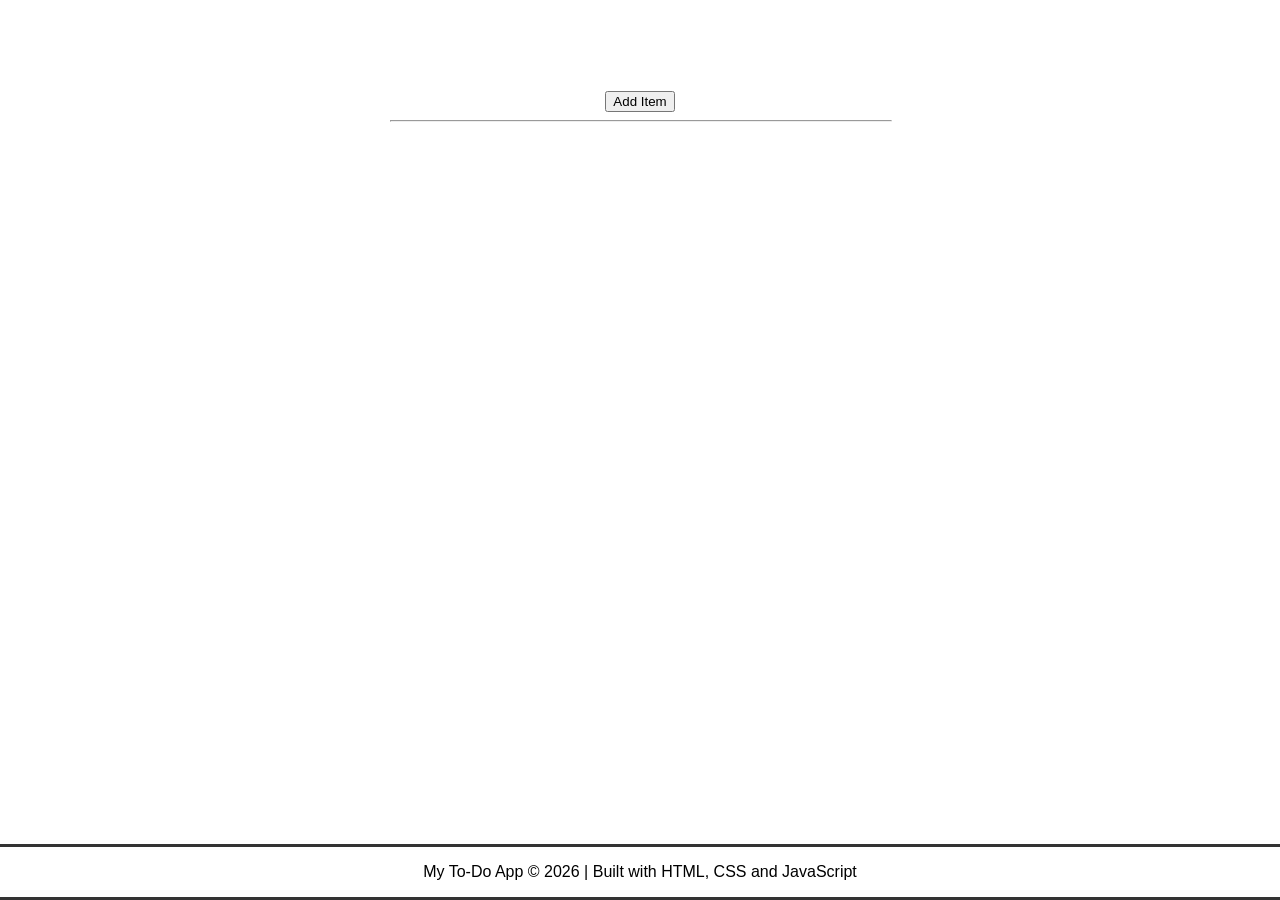
<file: todo_app/index.html>
<!DOCTYPE html>
<html lang="en">
<head>
    <meta charset="UTF-8">
    <!--HTML Challenge 1: a custom page title-->
    <title>My To-Do List</title>
    <link rel="stylesheet" href="css/todo.css">
</head>
<body>
    <!--This wrapper holds the todo entry box and the task list so CSS can center them-->
    <div id="todo-container">
        <input id="task"><button id="add">Add Item</button>
        <hr>
        <div id="todos"></div>
    </div>

    <!--HTML Challenge 2: a footer element with some footer information-->
    <footer id="footer">
        <p>My To-Do App &copy; 2026 | Built with HTML, CSS and JavaScript</p>
    </footer>

    <script src="js/todo.js"></script>
</body>
</html>
</file>
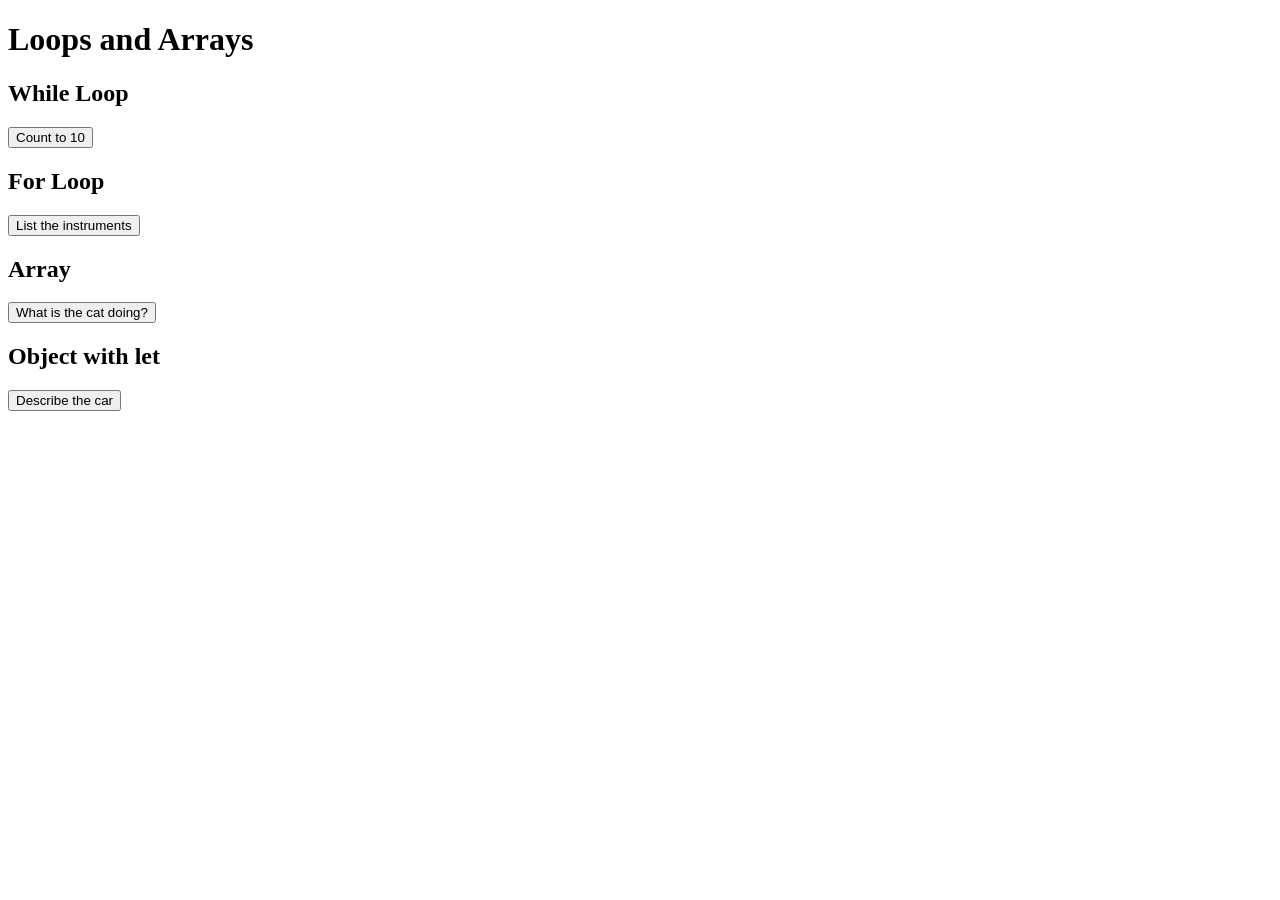
<file: Basic JavaScript Projects/Project10_loops_arrays/index.html>
<!DOCTYPE html>
<html lang="en">
<head>
    <meta charset="UTF-8">
    <title>Loops and Arrays</title>
</head>

<body>
    <h1>Loops and Arrays</h1>

    <!-- While loop -->
    <h2>While Loop</h2>
    <button onclick="Call_Loop()">Count to 10</button>
    <p id="Loop"></p>

    <!-- For loop -->
    <h2>For Loop</h2>
    <button onclick="for_Loop()">List the instruments</button>
    <p id="List_of_Instruments"></p>

    <!-- Array -->
    <h2>Array</h2>
    <button onclick="array_Function()">What is the cat doing?</button>
    <p id="Array"></p>

    <!-- Object created with let -->
    <h2>Object with let</h2>
    <button onclick="let_Object()">Describe the car</button>
    <p id="Car_Object"></p>

    <!-- Link to the external JavaScript file in the JS folder -->
    <script src="JS/main.js"></script>
</body>
</html>
</file>
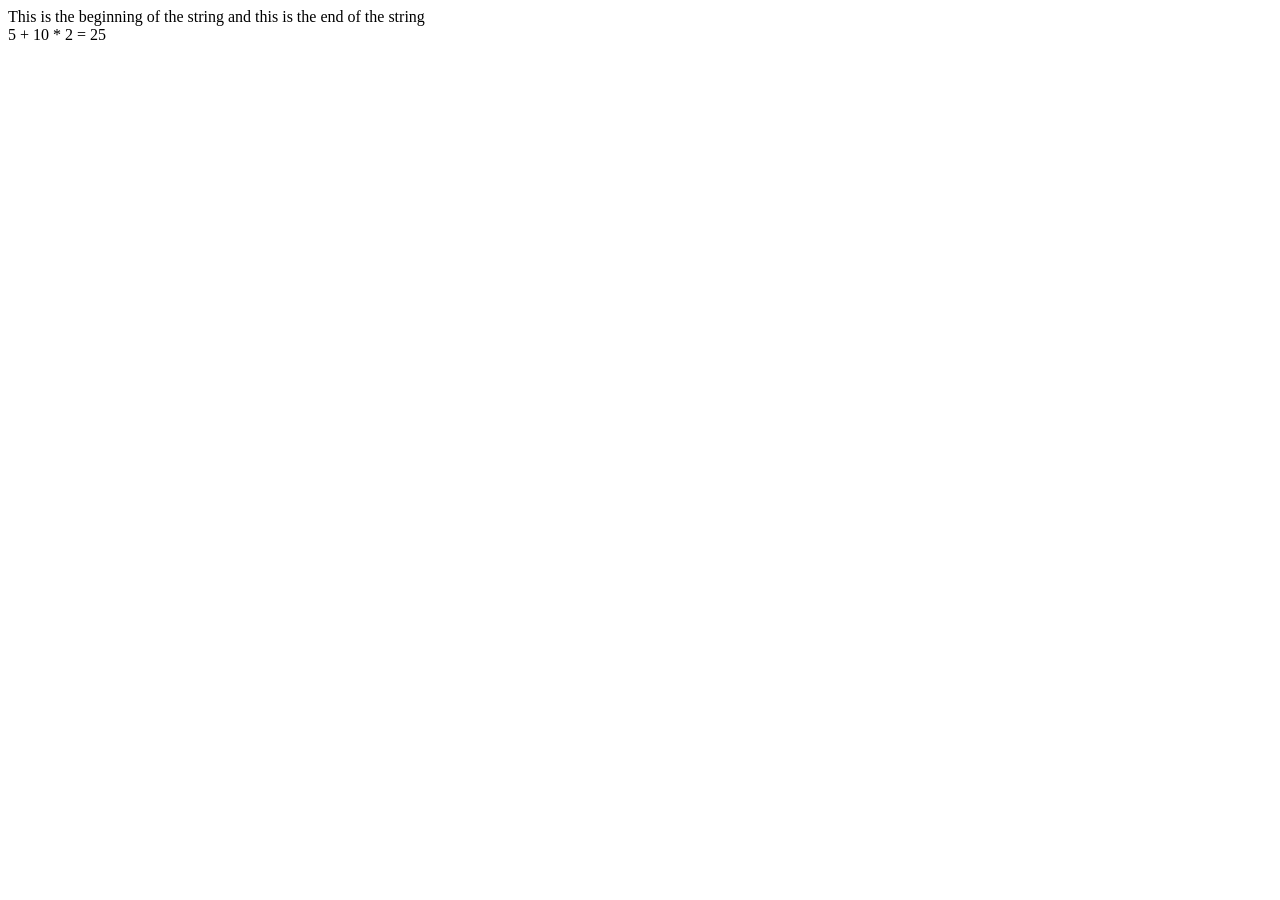
<file: Basic JavaScript Projects/Project1_expressions_alert/index.html>
<!DOCTYPE html>
<html lang="en">
<head>
    <meta charset="UTF-8">
    <title>Expressions and Alert</title>
</head>

<body>
    <!-- Link to the external JavaScript file in the JS folder -->
    <script src="JS/main.js"></script>
</body>
</html>
</file>
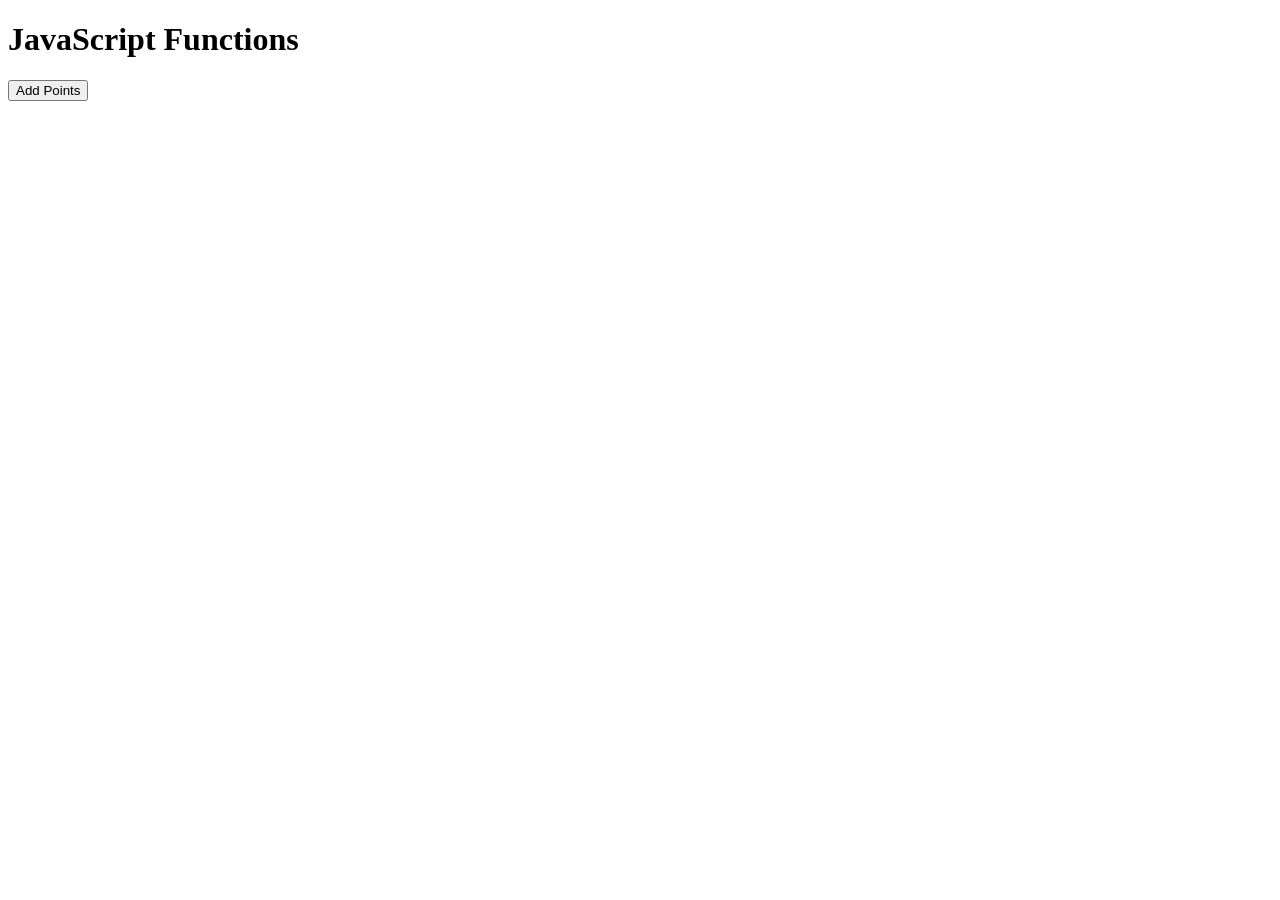
<file: Basic JavaScript Projects/Project2_functions/index.html>
<!DOCTYPE html>
<html lang="en">
<head>
    <meta charset="UTF-8">
    <title>Functions</title>
</head>

<body>
    <h1>JavaScript Functions</h1>

    <!-- Clicking this button calls the addPoints() function -->
    <button onclick="addPoints()">Add Points</button>

    <!-- The function displays its result inside this paragraph -->
    <p id="Score_Display"></p>

    <!-- Link to the external JavaScript file in the JS folder -->
    <script src="JS/main.js"></script>
</body>
</html>
</file>
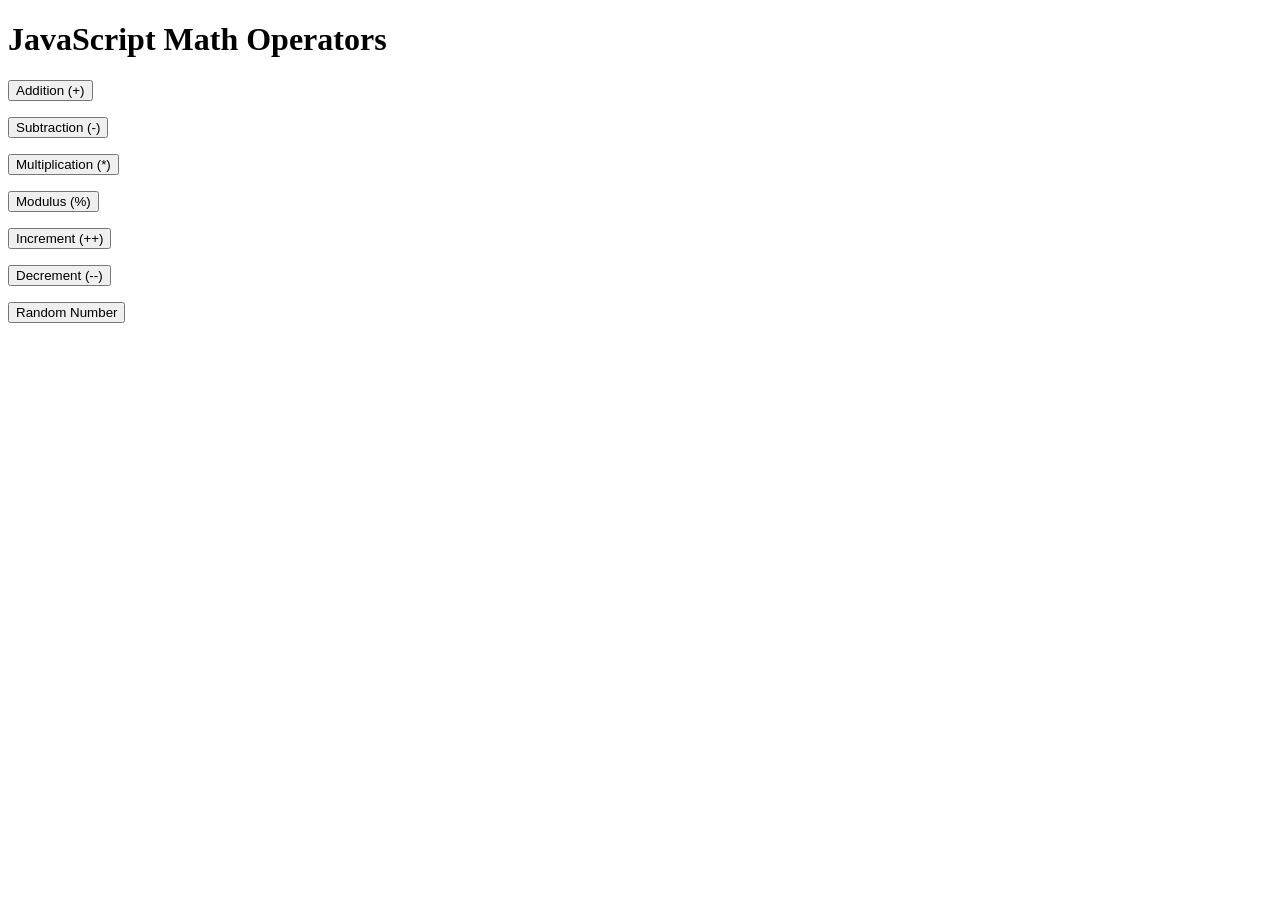
<file: Basic JavaScript Projects/Project3_math_operators/index.html>
<!DOCTYPE html>
<html lang="en">
<head>
    <meta charset="UTF-8">
    <title>Math Operators</title>
</head>

<body>
    <h1>JavaScript Math Operators</h1>

    <!-- Each button calls a function when clicked (onclick is the event handler) -->
    <!-- Each function shows its result in the paragraph with the matching id -->

    <button onclick="addition()">Addition (+)</button>
    <p id="Add"></p>

    <button onclick="subtraction()">Subtraction (-)</button>
    <p id="Subtract"></p>

    <button onclick="multiplication()">Multiplication (*)</button>
    <p id="Multiply"></p>

    <button onclick="modulus()">Modulus (%)</button>
    <p id="Modulus"></p>

    <button onclick="increment()">Increment (++)</button>
    <p id="Increment"></p>

    <button onclick="decrement()">Decrement (--)</button>
    <p id="Decrement"></p>

    <button onclick="randomNumber()">Random Number</button>
    <p id="Random"></p>

    <!-- Link to the external JavaScript file in the JS folder -->
    <script src="JS/main.js"></script>
</body>
</html>
</file>
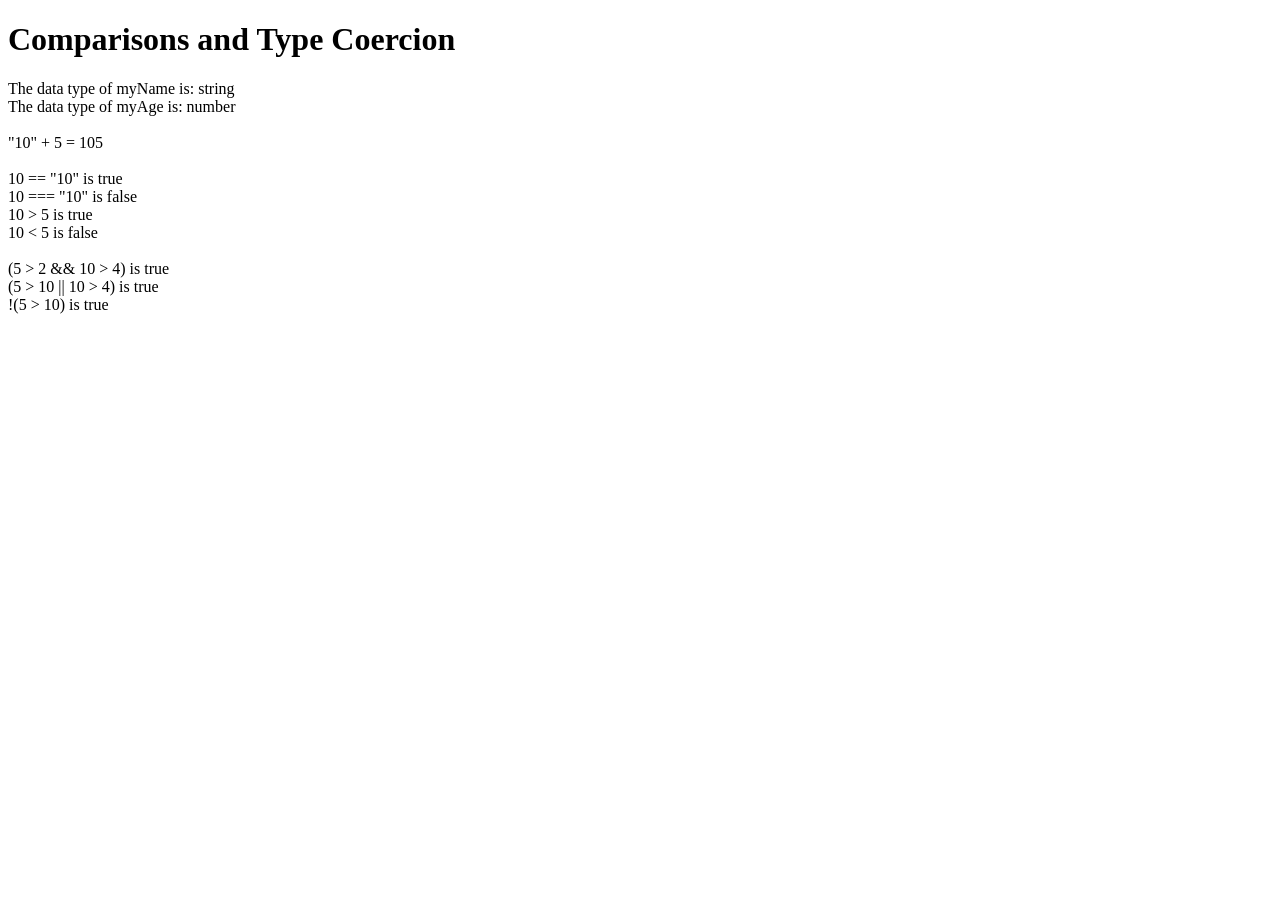
<file: Basic JavaScript Projects/Project5_comparisons_type_coercion/index.html>
<!DOCTYPE html>
<html lang="en">
<head>
    <meta charset="UTF-8">
    <title>Comparisons and Type Coercion</title>
</head>

<body>
    <h1>Comparisons and Type Coercion</h1>

    <!-- Link to the external JavaScript file; its document.write() output appears here -->
    <script src="JS/main.js"></script>
</body>
</html>
</file>
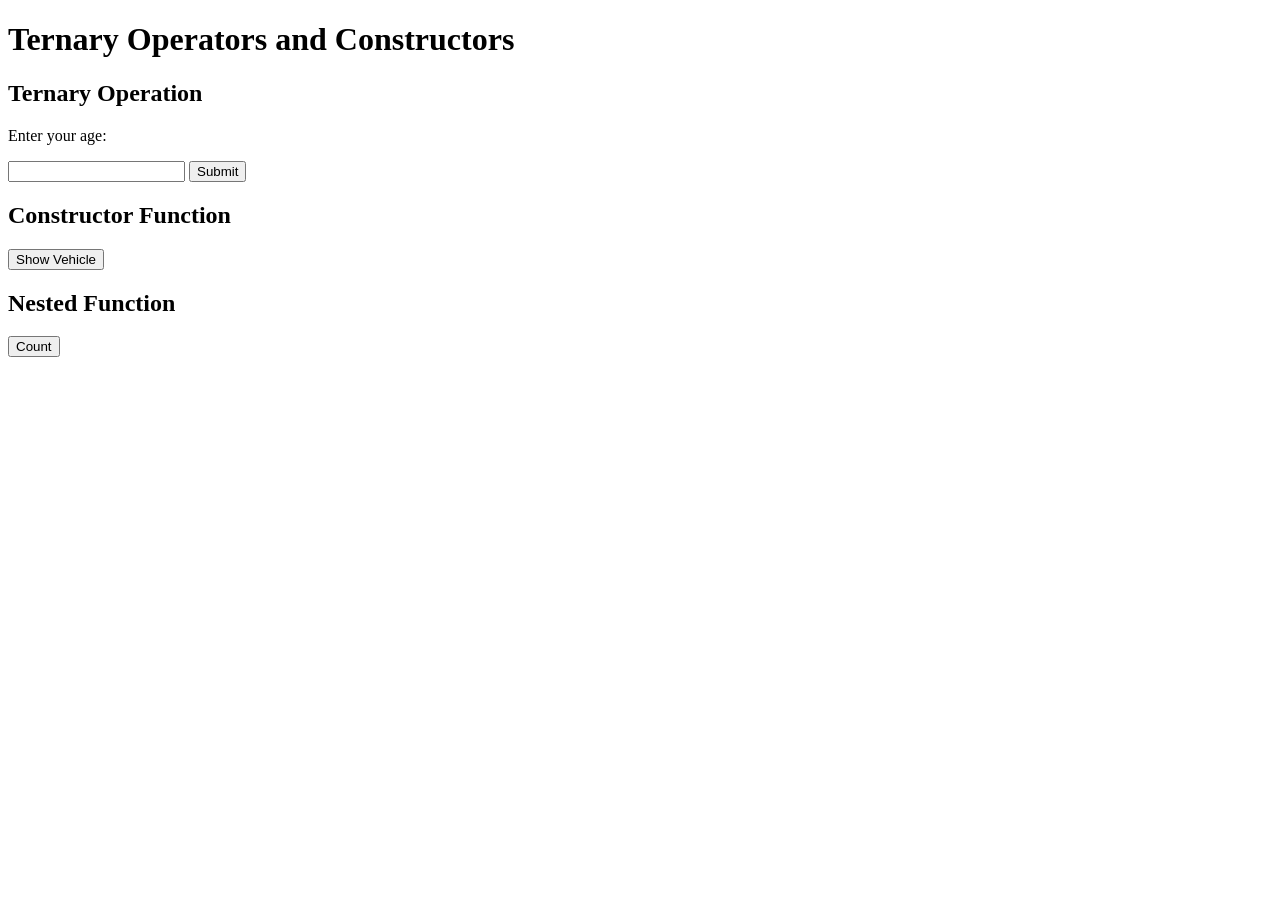
<file: Basic JavaScript Projects/Project6_ternary_operators_constructors/index.html>
<!DOCTYPE html>
<html lang="en">
<head>
    <meta charset="UTF-8">
    <title>Ternary Operators and Constructors</title>
</head>

<body>
    <h1>Ternary Operators and Constructors</h1>

    <!-- 1. Ternary operation: the user types an age, the button checks it -->
    <h2>Ternary Operation</h2>
    <p>Enter your age:</p>
    <input id="Age" type="number">
    <button onclick="Vote_Function()">Submit</button>
    <p id="Vote"></p>

    <!-- 2 and 3. Constructor function: the button displays an object's properties -->
    <h2>Constructor Function</h2>
    <button onclick="myFunction()">Show Vehicle</button>
    <p id="Keywords_and_Constructors"></p>

    <!-- 4. Nested function: the button runs a function that contains another function -->
    <h2>Nested Function</h2>
    <button onclick="count_Function()">Count</button>
    <p id="Nested_Function"></p>

    <!-- Link to the external JavaScript file in the JS folder -->
    <script src="JS/main.js"></script>
</body>
</html>
</file>
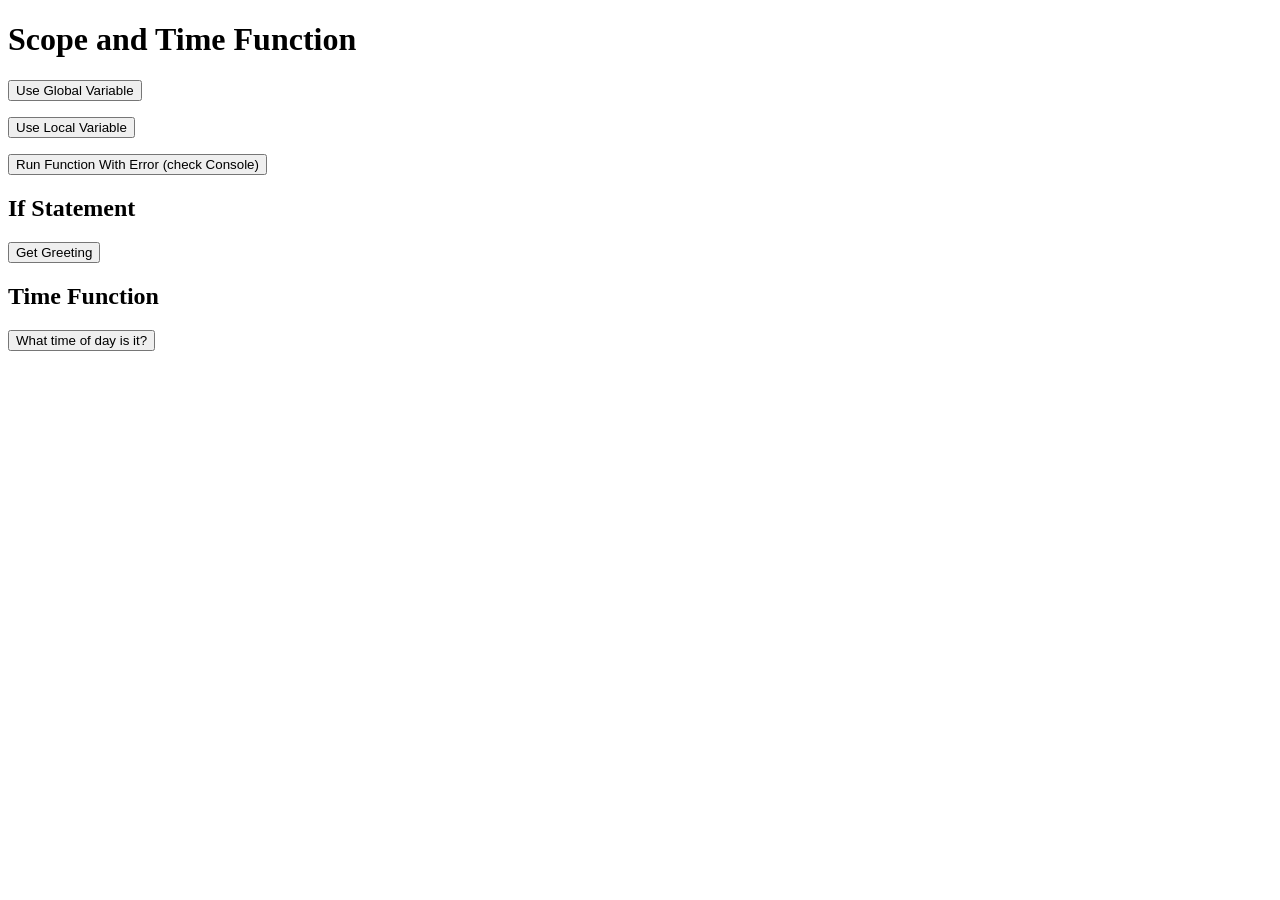
<file: Basic JavaScript Projects/Project7_scope_time_function/index.html>
<!DOCTYPE html>
<html lang="en">
<head>
    <meta charset="UTF-8">
    <title>Scope and Time Function</title>
</head>

<body>
    <h1>Scope and Time Function</h1>

    <!-- Global variable -->
    <button onclick="Add_numbers_1()">Use Global Variable</button>
    <p id="Global"></p>

    <!-- Local variable -->
    <button onclick="Add_numbers_2()">Use Local Variable</button>
    <p id="Local"></p>

    <!-- Intentional error: open the Console (F12) before clicking -->
    <button onclick="Add_numbers_3()">Run Function With Error (check Console)</button>

    <!-- Function with an if statement -->
    <h2>If Statement</h2>
    <button onclick="get_Date()">Get Greeting</button>
    <p id="Greeting"></p>

    <!-- Time_function -->
    <h2>Time Function</h2>
    <button onclick="Time_function()">What time of day is it?</button>
    <p id="Time_of_day"></p>

    <!-- Link to the external JavaScript file in the JS folder -->
    <script src="JS/main.js"></script>
</body>
</html>
</file>
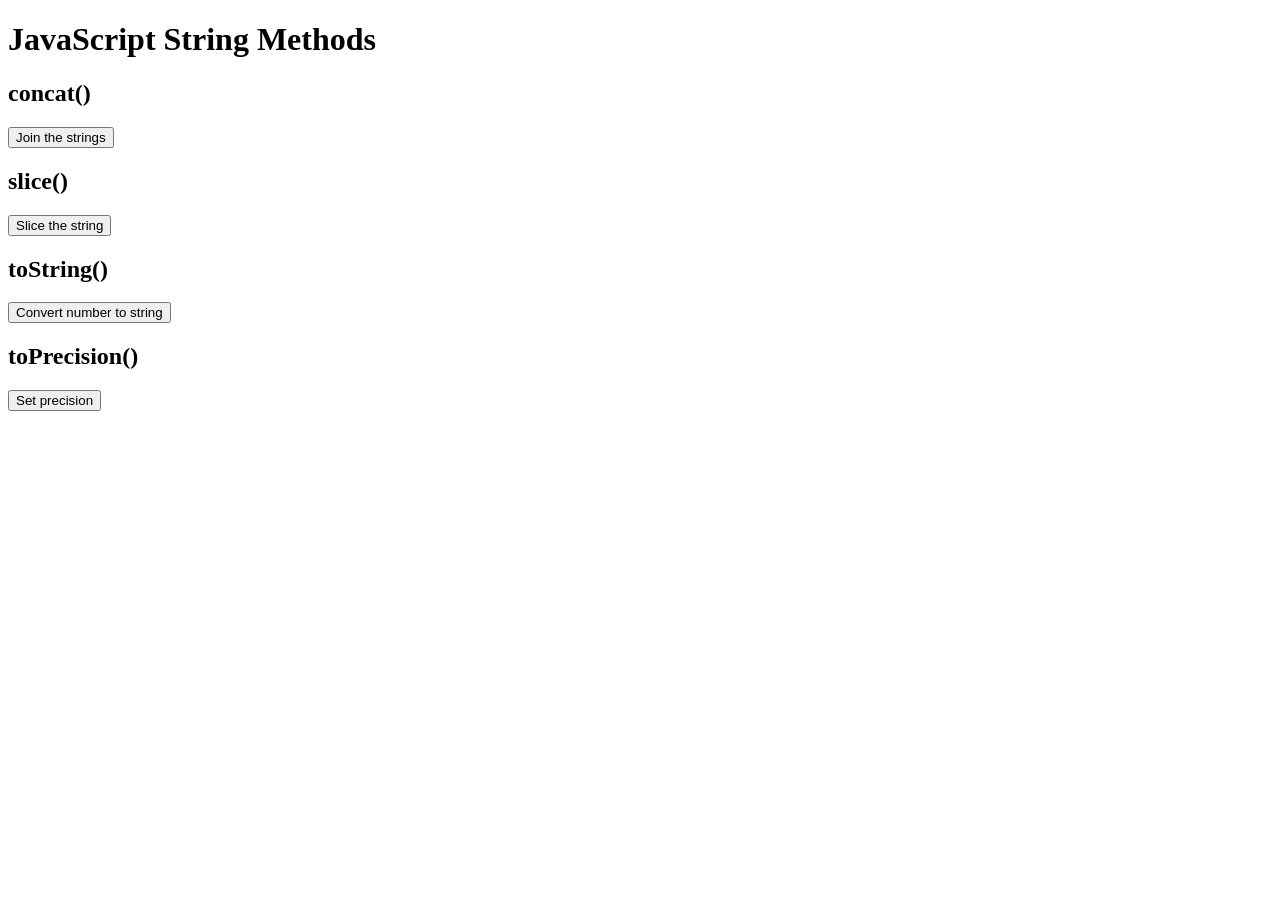
<file: Basic JavaScript Projects/Project8_string_methods/index.html>
<!DOCTYPE html>
<html lang="en">
<head>
    <meta charset="UTF-8">
    <title>String Methods</title>
</head>

<body>
    <h1>JavaScript String Methods</h1>

    <!-- Each button calls one function; the result appears in the paragraph below it -->

    <h2>concat()</h2>
    <button onclick="string_Concat()">Join the strings</button>
    <p id="Concatenate"></p>

    <h2>slice()</h2>
    <button onclick="slice_Method()">Slice the string</button>
    <p id="Slice"></p>

    <h2>toString()</h2>
    <button onclick="string_Method()">Convert number to string</button>
    <p id="Numbers_to_string"></p>

    <h2>toPrecision()</h2>
    <button onclick="precision_Method()">Set precision</button>
    <p id="Precision"></p>

    <!-- Link to the external JavaScript file in the JS folder -->
    <script src="JS/main.js"></script>
</body>
</html>
</file>
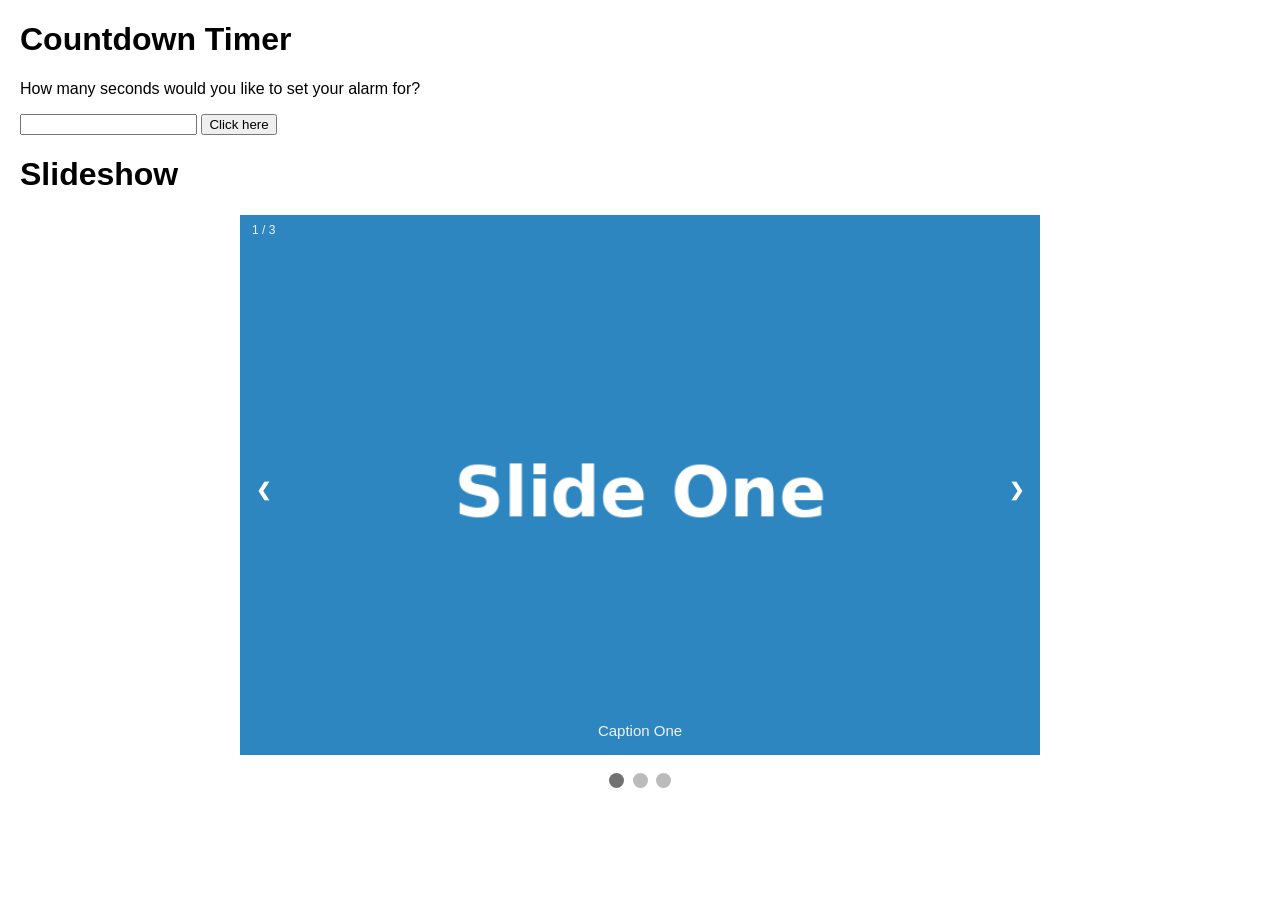
<file: Basic JavaScript Projects/Project_9_countdown_slideshow/index.html>
<!DOCTYPE html>
<html lang="en">
<head>
    <meta charset="UTF-8">
    <title>Countdown and Slideshow</title>
    <!-- Link to the external CSS file in the CSS folder -->
    <link rel="stylesheet" type="text/css" href="CSS/main.css">
</head>

<body>
    <!-- ===== COUNTDOWN TIMER ===== -->
    <h1>Countdown Timer</h1>
    <p>How many seconds would you like to set your alarm for?</p>
    <input id="seconds" value="" />
    <button onclick="countdown()">Click here</button>
    <p id="timer"></p>

    <!-- ===== SLIDESHOW ===== -->
    <h1>Slideshow</h1>
    <div class="slideshow-container">

        <!-- Each slide: a number, an image, and a caption -->
        <div class="mySlides fade">
            <div class="numbertext">1 / 3</div>
            <img src="images/slide1.png" alt="Slide one">
            <div class="text">Caption One</div>
        </div>

        <div class="mySlides fade">
            <div class="numbertext">2 / 3</div>
            <img src="images/slide2.png" alt="Slide two">
            <div class="text">Caption Two</div>
        </div>

        <div class="mySlides fade">
            <div class="numbertext">3 / 3</div>
            <img src="images/slide3.png" alt="Slide three">
            <div class="text">Caption Three</div>
        </div>

        <!-- Previous and next arrows -->
        <a class="prev" onclick="plusSlides(-1)">&#10094;</a>
        <a class="next" onclick="plusSlides(1)">&#10095;</a>
    </div>
    <br>

    <!-- Dots: click one to jump to that slide -->
    <div style="text-align:center">
        <span class="dot" onclick="currentSlide(1)"></span>
        <span class="dot" onclick="currentSlide(2)"></span>
        <span class="dot" onclick="currentSlide(3)"></span>
    </div>

    <!-- Link to the external JavaScript file in the JS folder -->
    <script src="JS/main.js"></script>
</body>
</html>
</file>
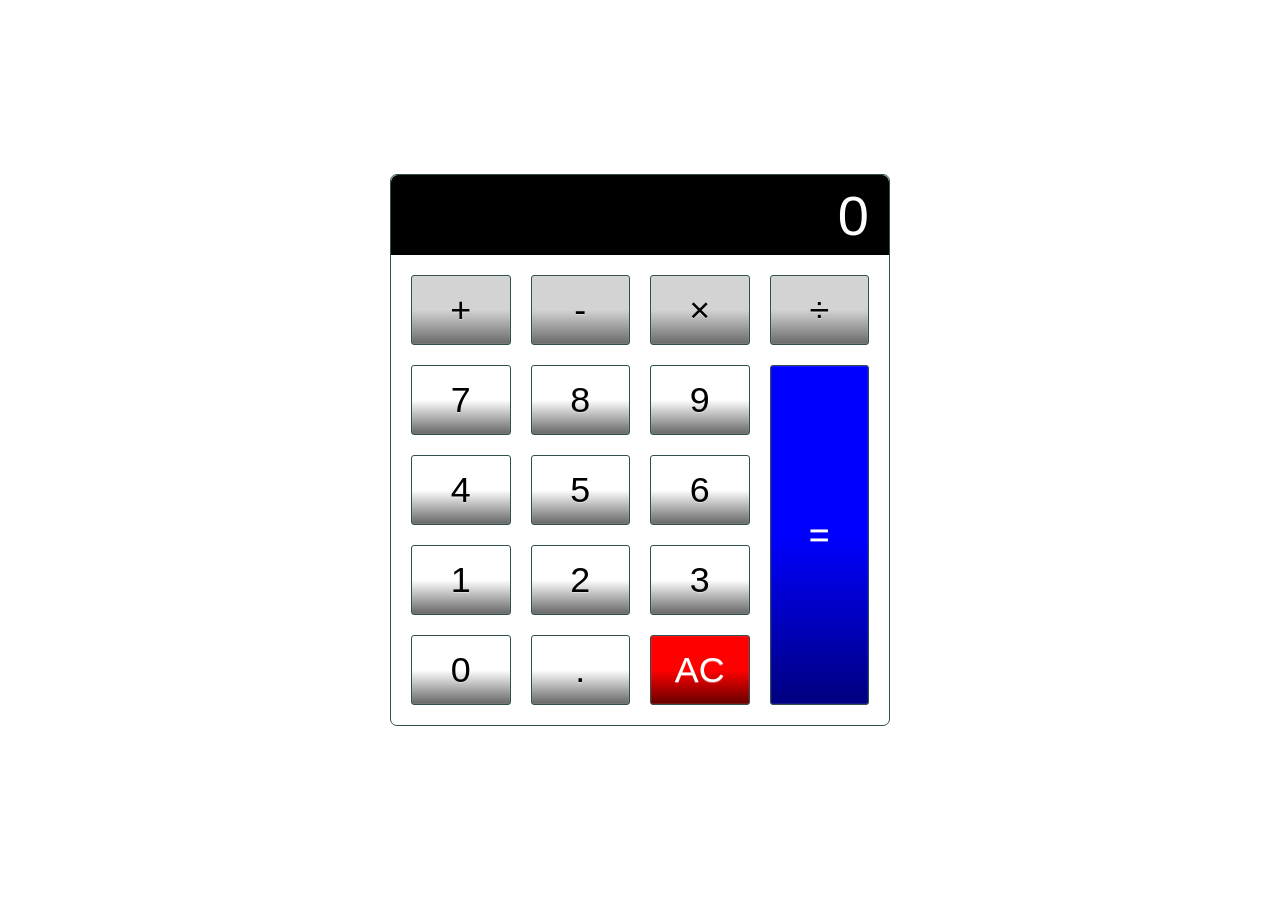
<file: Calculator/calculator.html>
<!DOCTYPE html>
<html lang="en">

<head>
    <meta charset="utf-8">
    <title>Calculator</title>
    <meta name="description" content="A basic HTML, CSS and JavaScript Calculator">
    <meta name="author" content="Your Name Here..">
    <!--Link CSS File-->
    <link rel="stylesheet" href="CSS/Calculator_CSS.css">
    <!--Link JavaScript File-->
    <script src="JavaScript/Calculator_JavaScript.js" defer></script>
</head>

<body>
    <!--This is the main div container that will display the calculator-->
    <div class="calculator">
        <!--This input displays the result of the calculation-->
        <input type="text" class="calculator-screen" value="0" disabled>
        <!--This section displays all buttons that a user can press to make a calculation :)-->
        <div class="calculator-keys">

            <button type="button" class="operator" value="+">+</button>
            <button type="button" class="operator" value="-">-</button>
            <button type="button" class="operator" value="*">&times;</button>
            <button type="button" class="operator" value="/">&divide;</button>

            <button type="button" value="7">7</button>
            <button type="button" value="8">8</button>
            <button type="button" value="9">9</button>

            <button type="button" value="4">4</button>
            <button type="button" value="5">5</button>
            <button type="button" value="6">6</button>

            <button type="button" value="1">1</button>
            <button type="button" value="2">2</button>
            <button type="button" value="3">3</button>

            <button type="button" value="0">0</button>
            <button type="button" class="decimal function" value=".">.</button>
            <button type="button" class="all-clear function" value="all-clear">AC</button>

            <button type="button" class="equal-sign operator" value="=">=</button>
        </div>
    </div>
</body>

</html>
</file>
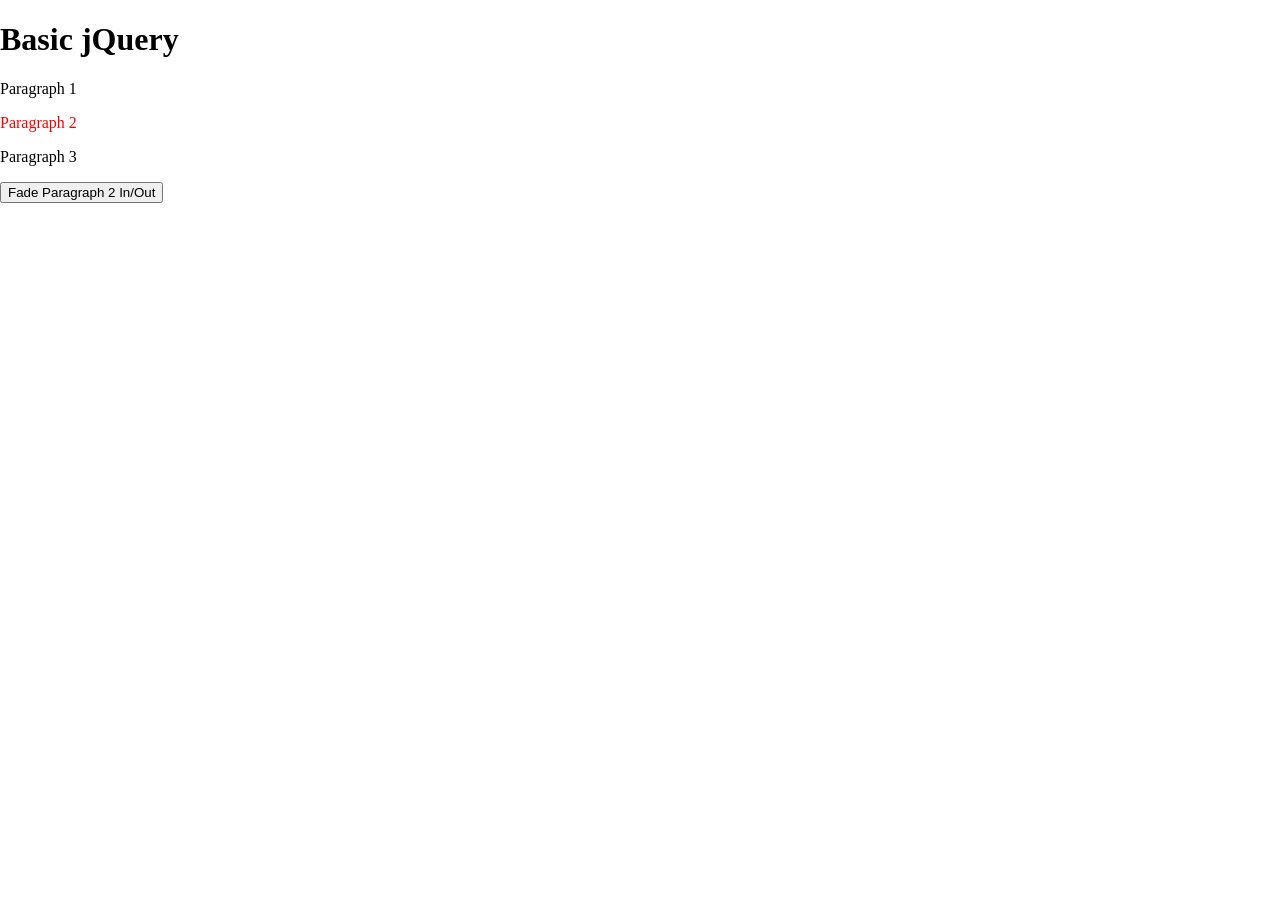
<file: jQuery/jQuery.html>
<!DOCTYPE html>
<html>
    <head>
        <!-- Load the jQuery library from Google's CDN so we can use the $ shortcut -->
        <script src="https://ajax.googleapis.com/ajax/libs/jquery/3.4.0/jquery.min.js"></script>
    </head>
    <script>
        // $(document).ready() waits until the page has fully loaded
        // before running any of the jQuery code inside it
        $(document).ready(function(){
            // .append() adds new HTML to the end of the <html> element.
            // The backslash (\) at the end of each line lets the string
            // continue onto the next line.
            $("html").append(
                "<body>\
                    <div id='container'>\
                        <div id='inner'>\
                            <h1>Basic jQuery</h1>\
                            <p id='1'>Paragraph 1</p>\
                            <p id='2'>Paragraph 2</p>\
                            <p id='3'>Paragraph 3</p>\
                            <button id='toggleBtn'>Fade Paragraph 2 In/Out</button>\
                        </div>\
                    </div>\
                </body>"
            );

            // .css() changes the style of an element.
            // Here we select the element with id "2" and turn its text red.
            $("#2").css({"color":"red"});

            // .click() is an event: the code inside runs when
            // Paragraph 3 is clicked, and .hide() hides the <h1> heading.
            $("#3").click(function() {
                $("h1").hide();
            });

            // ===== jQuery Challenge, part 1: an EVENT =====
            // .dblclick() runs when Paragraph 1 is double-clicked.
            // It brings the hidden heading back and changes Paragraph 1's text.
            $("#1").dblclick(function() {
                $("h1").show();
                $(this).text("You double-clicked me, so the heading is back!");
            });

            // ===== jQuery Challenge, part 2: an EFFECT =====
            // .fadeToggle() fades Paragraph 2 out if it is visible,
            // or fades it back in if it is hidden. "slow" sets the speed.
            $("#toggleBtn").click(function() {
                $("#2").fadeToggle("slow");
            });

        });
    </script>
</html>
</file>
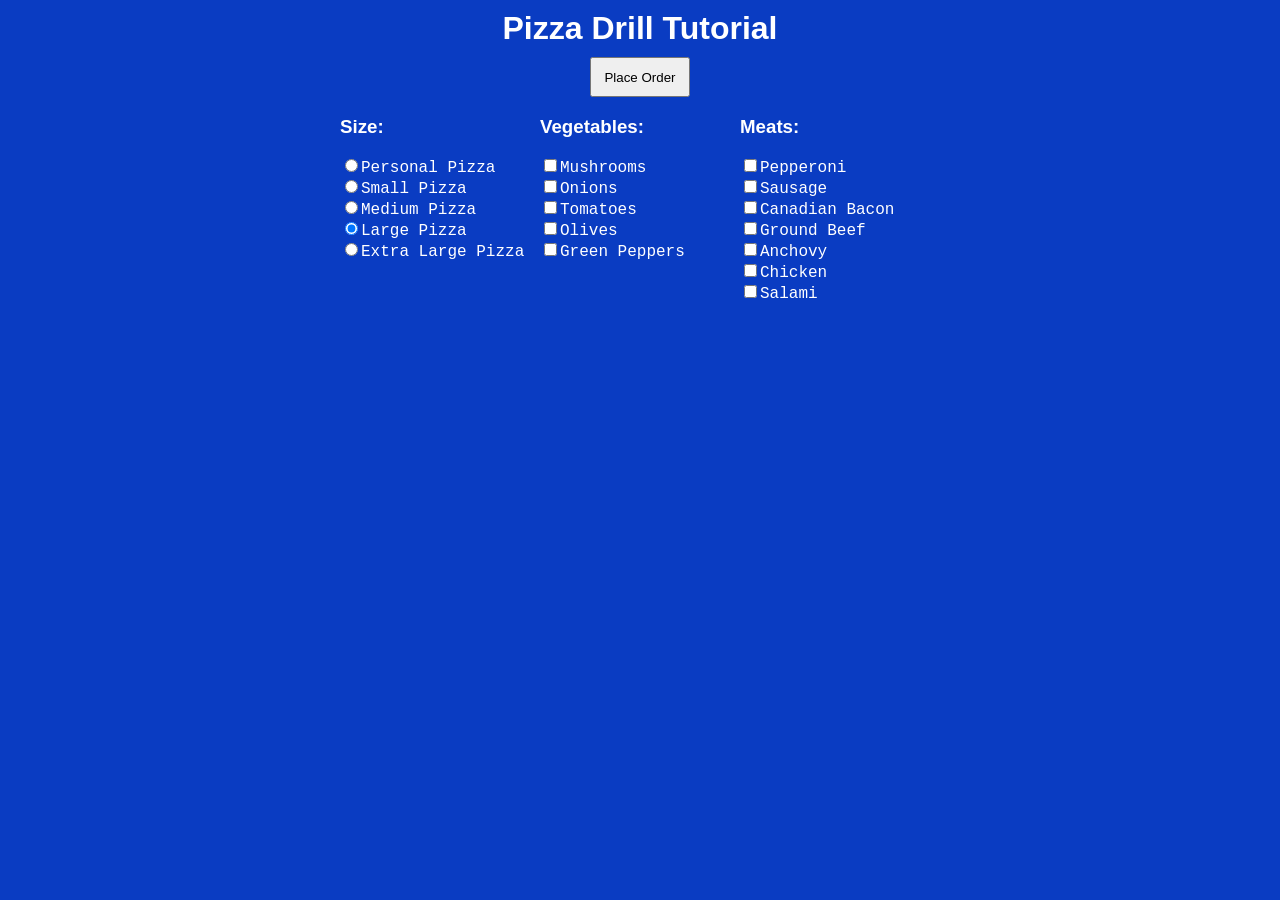
<file: Pizza_Project/Pizza.html>
<!DOCTYPE html>
<html lang="en">
    <head>
        <title>Pizza Drill Demo</title>
        <META HTTP-EQUIV="Content-Type" CONTENT="text/html; charset=UTF-8">
        <meta content="width=device-width,initial-scale=1.0" name="viewport">
        <script src="Pizza_JavaScript/Pizza.js" defer></script>
        <link rel="stylesheet" type="text/css" href="Pizza_CSS/Pizza.css"/>
    </head>
    <body>
        <div id="menuBG">
            <h1 style="margin:0; text-align:center;">Pizza Drill Tutorial</h1>
            <input id="btnOrder" type="button" onclick="getReceipt()"
                value="Place Order">
            <form id="frmMenu">
                <div class="menu left">
                    <h3>Size:</h3>
                    <input class="size" type="radio" name="Size"
                        value="Personal Pizza">Personal Pizza<br>
                    <!--Challenge: added Small Pizza-->
                    <input class="size" type="radio" name="Size"
                        value="Small Pizza">Small Pizza<br>
                    <input class="size" type="radio" name="Size"
                        value="Medium Pizza">Medium Pizza<br>
                    <input class="size" type="radio" name="Size"
                        value="Large Pizza" checked>Large Pizza<br>
                    <input class="size" type="radio" name="Size"
                        value="Extra Large Pizza">Extra Large Pizza<br>
                </div>

                <!--Vegetables column: sits between Size and Meats in the same row-->
                <div class="menu middle">
                    <h3>Vegetables:</h3>
                    <input class="veggies" type="checkbox" name="Veggie"
                        value="Mushrooms">Mushrooms<br>
                    <input class="veggies" type="checkbox" name="Veggie"
                        value="Onions">Onions<br>
                    <input class="veggies" type="checkbox" name="Veggie"
                        value="Tomatoes">Tomatoes<br>
                    <input class="veggies" type="checkbox" name="Veggie"
                        value="Olives">Olives<br>
                    <input class="veggies" type="checkbox" name="Veggie"
                        value="Green Peppers">Green Peppers<br>
                </div>

                <div class="menu right">
                    <h3>Meats:</h3>
                    <input class="toppings" type="checkbox" name="Topping"
                        value="Pepperoni">Pepperoni<br>
                    <input class="toppings" type="checkbox" name="Topping"
                        value="Sausage">Sausage<br>
                    <input class="toppings" type="checkbox" name="Topping"
                        value="Canadian Bacon">Canadian Bacon<br>
                    <input class="toppings" type="checkbox" name="Topping"
                        value="Ground Beef">Ground Beef<br>
                    <input class="toppings" type="checkbox" name="Topping"
                        value="Anchovy">Anchovy<br>
                    <input class="toppings" type="checkbox" name="Topping"
                        value="Chicken">Chicken<br>
                    <!--Challenge: added Salami-->
                    <input class="toppings" type="checkbox" name="Topping"
                        value="Salami">Salami<br>
                </div>
                <div id="cart">
                    <div id="showText"></div>
                    <div id="totalPrice"></div>
                </div>
            </form>
        </div>
    </body>
</html>
</file>
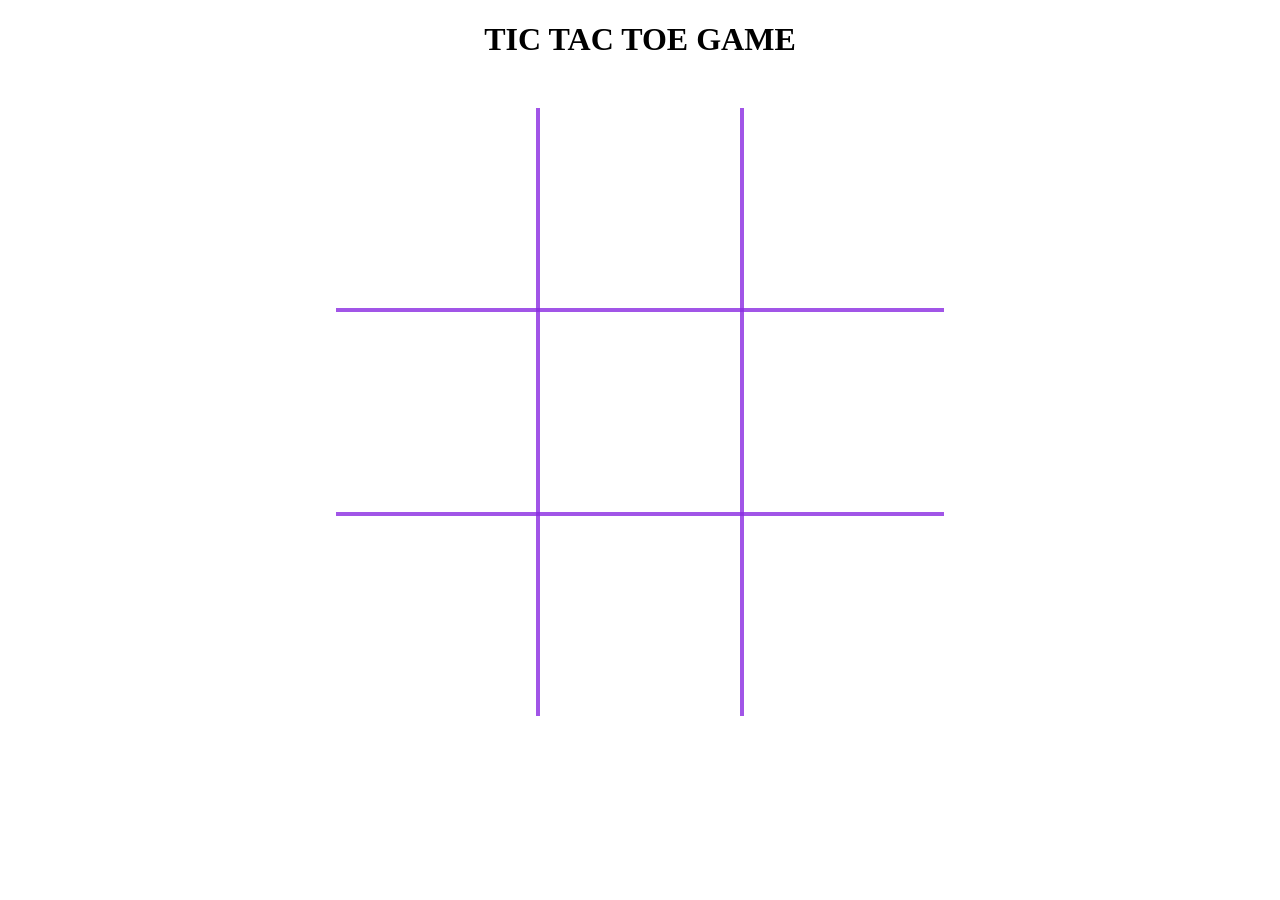
<file: TicTacToe/TicTacToe.html>
<!DOCTYPE html>
<html lang='en'>

    <head>
        <title>Play Tic Tac Toe Online!</title>
        <meta charset='UTF-8'>
        <meta name='viewport' content='width=device-width, initial-scale=1.0'>
        <!--Link to the CSS file in the css folder.-->
        <link rel="stylesheet" type="text/css" href="css/game.css">
    </head>

    <body id='body'>
        <h1>TIC TAC TOE GAME</h1>
        <!--This container is needed to overlay our canvas over our table.-->
        <div class='center-container'>
            <!--NOTE: Canvas width and height must be within the element.-->
            <canvas id='win-lines' width='608' height='608'></canvas>
            <table>
                <tr>
                    <td id='0' onclick='placeXOrO("0")'></td>
                    <td id='1' onclick='placeXOrO("1")'></td>
                    <td id='2' onclick='placeXOrO("2")'></td>
                </tr>
                <tr>
                    <td id='3' onclick='placeXOrO("3")'></td>
                    <td id='4' onclick='placeXOrO("4")'></td>
                    <td id='5' onclick='placeXOrO("5")'></td>
                </tr>
                <tr>
                    <td id='6' onclick='placeXOrO("6")'></td>
                    <td id='7' onclick='placeXOrO("7")'></td>
                    <td id='8' onclick='placeXOrO("8")'></td>
                </tr>
            </table>
        </div>
        <!--Link to the JavaScript file in the js folder.-->
        <script src="js/tictactoe.js"></script>
    </body>

</html>
</file>
<file: todo_app/css/todo.css>
html {
    font-family: "Avenir Next", Helvetica, sans-serif;
    text-align: center;
}

body {
    max-width: 500px;
    margin: 0 auto;
}

input {
    padding-top: 30px;
    width: 500px;
    height: 60px;
    font-size: 40px;
    border: 0;
}

input:focus {
    outline: none;
}

li {
    text-align: left;
    font-size: 40px;
    list-style: none;
    margin: 0;
}

/* JavaScript Challenge: adds padding between items after one has been deleted */
.remove {
    padding-bottom: 5px;
}

/* ===== CSS Challenge 1: center the todo entry point and task list ===== */
#todo-container {
    display: flex;
    flex-direction: column;
    align-items: center;   /* centers the items left to right */
    margin: 0 auto;        /* centers the container on the page */
    padding-bottom: 80px;  /* leaves room so the footer never covers the list */
}

/* Keeps the divider line full width inside the centered container */
#todo-container hr {
    width: 100%;
}

/* ===== CSS Challenge 2: footer with a border, stuck to the bottom of the page ===== */
#footer {
    position: fixed;       /* stays in place even when the page scrolls */
    bottom: 0;             /* sticks to the very bottom of the window */
    left: 0;
    width: 100%;
    background-color: white;
    border-top: 3px solid #333;
    border-bottom: 3px solid #333;
    font-size: 16px;
}
</file>
<file: Basic JavaScript Projects/Project_9_countdown_slideshow/CSS/main.css>
* {
    box-sizing: border-box;
}

body {
    font-family: Verdana, sans-serif;
    margin: 20px;
}

/* Slideshow container */
.slideshow-container {
    max-width: 800px;
    position: relative;
    margin: auto;
}

/* Hide all slides by default; JavaScript shows one at a time */
.mySlides {
    display: none;
}

/* Make every image the same size so the slides are uniform */
.mySlides img {
    width: 100%;
    height: 60vh;
    object-fit: cover;
    vertical-align: middle;
}

/* Previous and next buttons */
.prev, .next {
    cursor: pointer;
    position: absolute;
    top: 50%;
    width: auto;
    margin-top: -22px;
    padding: 16px;
    color: white;
    font-weight: bold;
    font-size: 18px;
    transition: 0.6s ease;
    border-radius: 0 3px 3px 0;
    user-select: none;
}

/* Put the next button on the right */
.next {
    right: 0;
    border-radius: 3px 0 0 3px;
}

/* Darker background when hovering over the arrows */
.prev:hover, .next:hover {
    background-color: rgba(0, 0, 0, 0.8);
}

/* Caption text */
.text {
    color: #f2f2f2;
    font-size: 15px;
    padding: 8px 12px;
    position: absolute;
    bottom: 8px;
    width: 100%;
    text-align: center;
}

/* Slide number (1 / 3, etc.) */
.numbertext {
    color: #f2f2f2;
    font-size: 12px;
    padding: 8px 12px;
    position: absolute;
    top: 0;
}

/* Dot indicators */
.dot {
    cursor: pointer;
    height: 15px;
    width: 15px;
    margin: 0 2px;
    background-color: #bbb;
    border-radius: 50%;
    display: inline-block;
    transition: background-color 0.6s ease;
}

.active, .dot:hover {
    background-color: #717171;
}

/* Fade animation when a slide appears */
.fade {
    animation-name: fade;
    animation-duration: 1.5s;
}

@keyframes fade {
    from { opacity: 0.4; }
    to { opacity: 1; }
}
</file>
<file: Calculator/CSS/Calculator_CSS.css>
html {
    font-size: 70%;
    box-sizing: border-box;
}

*, *::before, *::after {
    margin: 0;
    padding: 0;
    box-sizing: inherit;
}

.calculator {
    border: 1.2px solid darkslategray;
    border-radius: 7px;
    position: absolute;
    top: 50%;
    left: 50%;
    transform: translate(-50%, -50%);
    width: 500px;
}

.calculator-screen {
    width: 100%;
    font-size: 5rem;
    height: 80px;
    border: none;
    background-color: black;
    color: white;
    text-align: right;
    padding-right: 20px;
    padding-left: 20px;
    border-radius: 7px 7px 0px 0px;
}

button {
    height: 70px;
    border-radius: 3px;
    border: 1px solid darkslategray;
    background-color: transparent;
    font-size: 3.2rem;
    color: black;
    background-image: linear-gradient(to bottom, transparent, transparent 50%, rgba(0,0,0,0.6));
    text-shadow: 0 1px rgba(255, 255, 255, .4);
    /*Each value below is separated by a comma ',' after the rgba values*/
    box-shadow: inset 0 0 0 1px rgba(255, 255, 255, .05),
    inset 0 1px 0 0 rgba(255, 255, 255, .05),
    inset 0 -1px 0 0 rgba(255, 255, 255, .05),
    0 1px 0 0 rgba(255, 255, 255, .05);
}

button:hover {
    background-color: #e1e1e1;
}

.operator {
    color: black;
    background-image: linear-gradient(to bottom, transparent, transparent 50%, rgba(0,0,0,0.5));
    background-color: lightgray;
}

.all-clear {
    background-color: red;
    border-color: darkslategray;
    color: #ffffff;
}

.equal-sign {
    background-color: blue;
    border-color: darkslategray;
    color: #fff;
    height: 100%;
    grid-area: 2/4/6/5;
}

.equal-sign:hover {
    background-color: darkblue;
}

.calculator-keys {
    display: grid;
    grid-template-columns: repeat(4, 1fr);
    grid-gap: 20px;
    padding: 20px;
}
</file>
<file: Pizza_Project/Pizza_CSS/Pizza.css>
#menuBG {
    width:600px;
    height:520px;
    margin:10px auto;
    }

#frmMenu {
    width:600px;
    height:200px;
    }

#totalPrice {
    width:200px;
    height:190px;
    margin:0 auto;
    float:right;
    }

.left {
    width:200px;
    height:200px;
    float:left;
    }

/* Vegetables column, placed between .left (Size) and .right (Meats) */
.middle {
    width:200px;
    height:200px;
    float:left;
    }

.right {
    width:200px;
    height:200px;
    float:right;
    }

#showText {
    width:200px;
    height:190px;
    margin:0px auto;
    float:left;
    }

#cart {
    clear:both;
    top:0;margin:0px auto;
    width:400px;
    height:200px;
    }

#btnOrder {
    margin:10px 0px 0px 250px;
    width:100px;
    height:40px
    }

/* ===== CSS Pizza Menu Challenge ===== */

/* 1. Background color for the body */
body {
    background-color: #0a3cc2;
}

/* 2 and 3. Font family and color for all h1 elements */
h1 {
    font-family: Arial, Helvetica, sans-serif;
    color: white;
}

/* 4 and 5. Font family and color for all h3 elements */
h3 {
    font-family: Arial, Helvetica, sans-serif;
    color: white;
}

/* 6 and 7. Font family and color for all div elements */
div {
    font-family: "Courier New", Courier, monospace;
    color: white;
}
</file>
<file: TicTacToe/css/game.css>
/*This centers our h1 header above the game board.*/
h1 {
    text-align: center;
}

/*This container includes our table and our canvas.*/
.center-container {
    /*This property sets the width of our container.*/
    width: 608px;
    /*This property centers our container.*/
    margin: 0 auto;
    /*50px down from the top.*/
    margin-top: 50px;
}

table {
    /*This property collapses table border into 1 border.*/
    border-collapse: collapse;
    /*This hides outer borders on table.*/
    border-style: hidden;
}

td {
    /*This property changes the cursor to the index finger hand when
    we hover over td elements.*/
    cursor: pointer;
    /*This property sets our table border style (changed to purple).*/
    border: 4px solid rgba(138, 43, 226, .8);
    /*This property removes default padding.*/
    padding: 0px;
    width: 200px;
    height: 200px;
    filter: contrast(3);
}

canvas {
    /*This property sets the position of our canvas to the top left
    corner of our container.*/
    position: absolute;
    /*This property places our canvas over the top of our table.*/
    z-index: 10;
    /*This property makes our canvas invisible.*/
    pointer-events: none;
}
</file>
